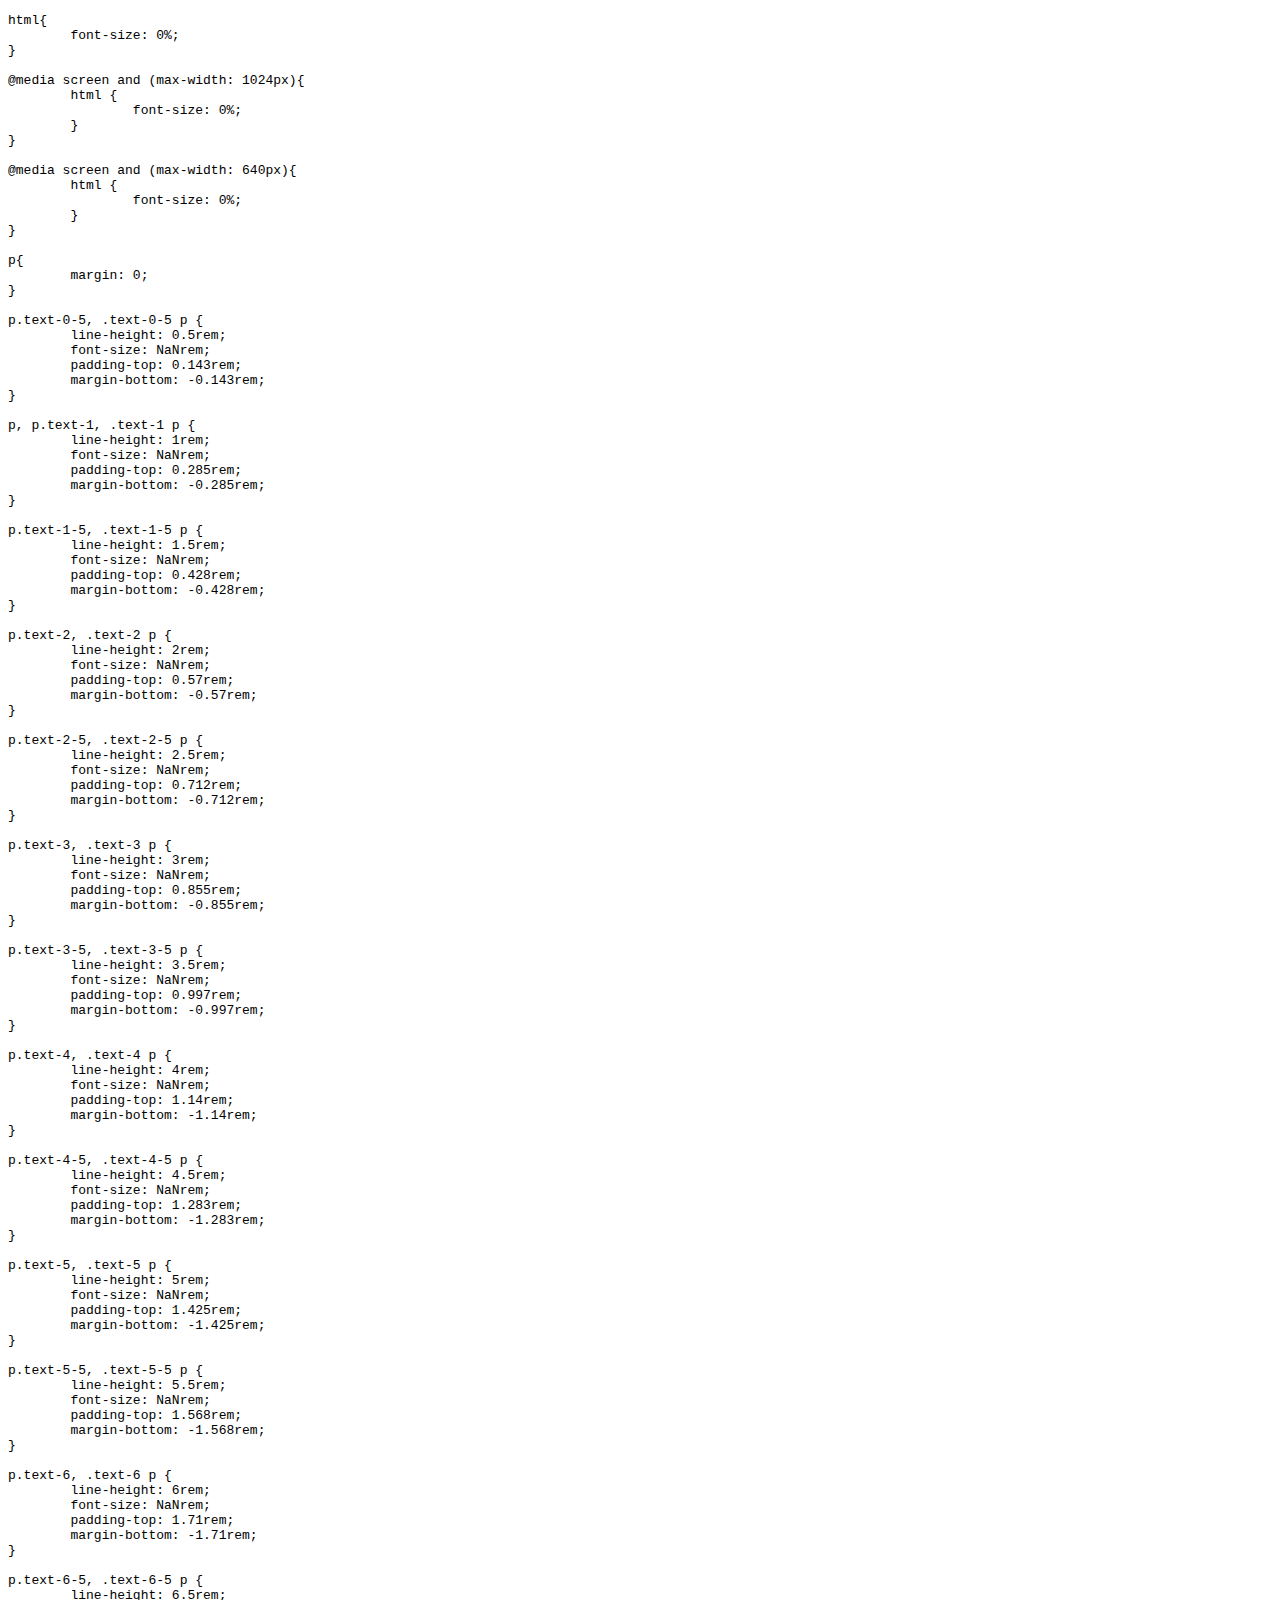
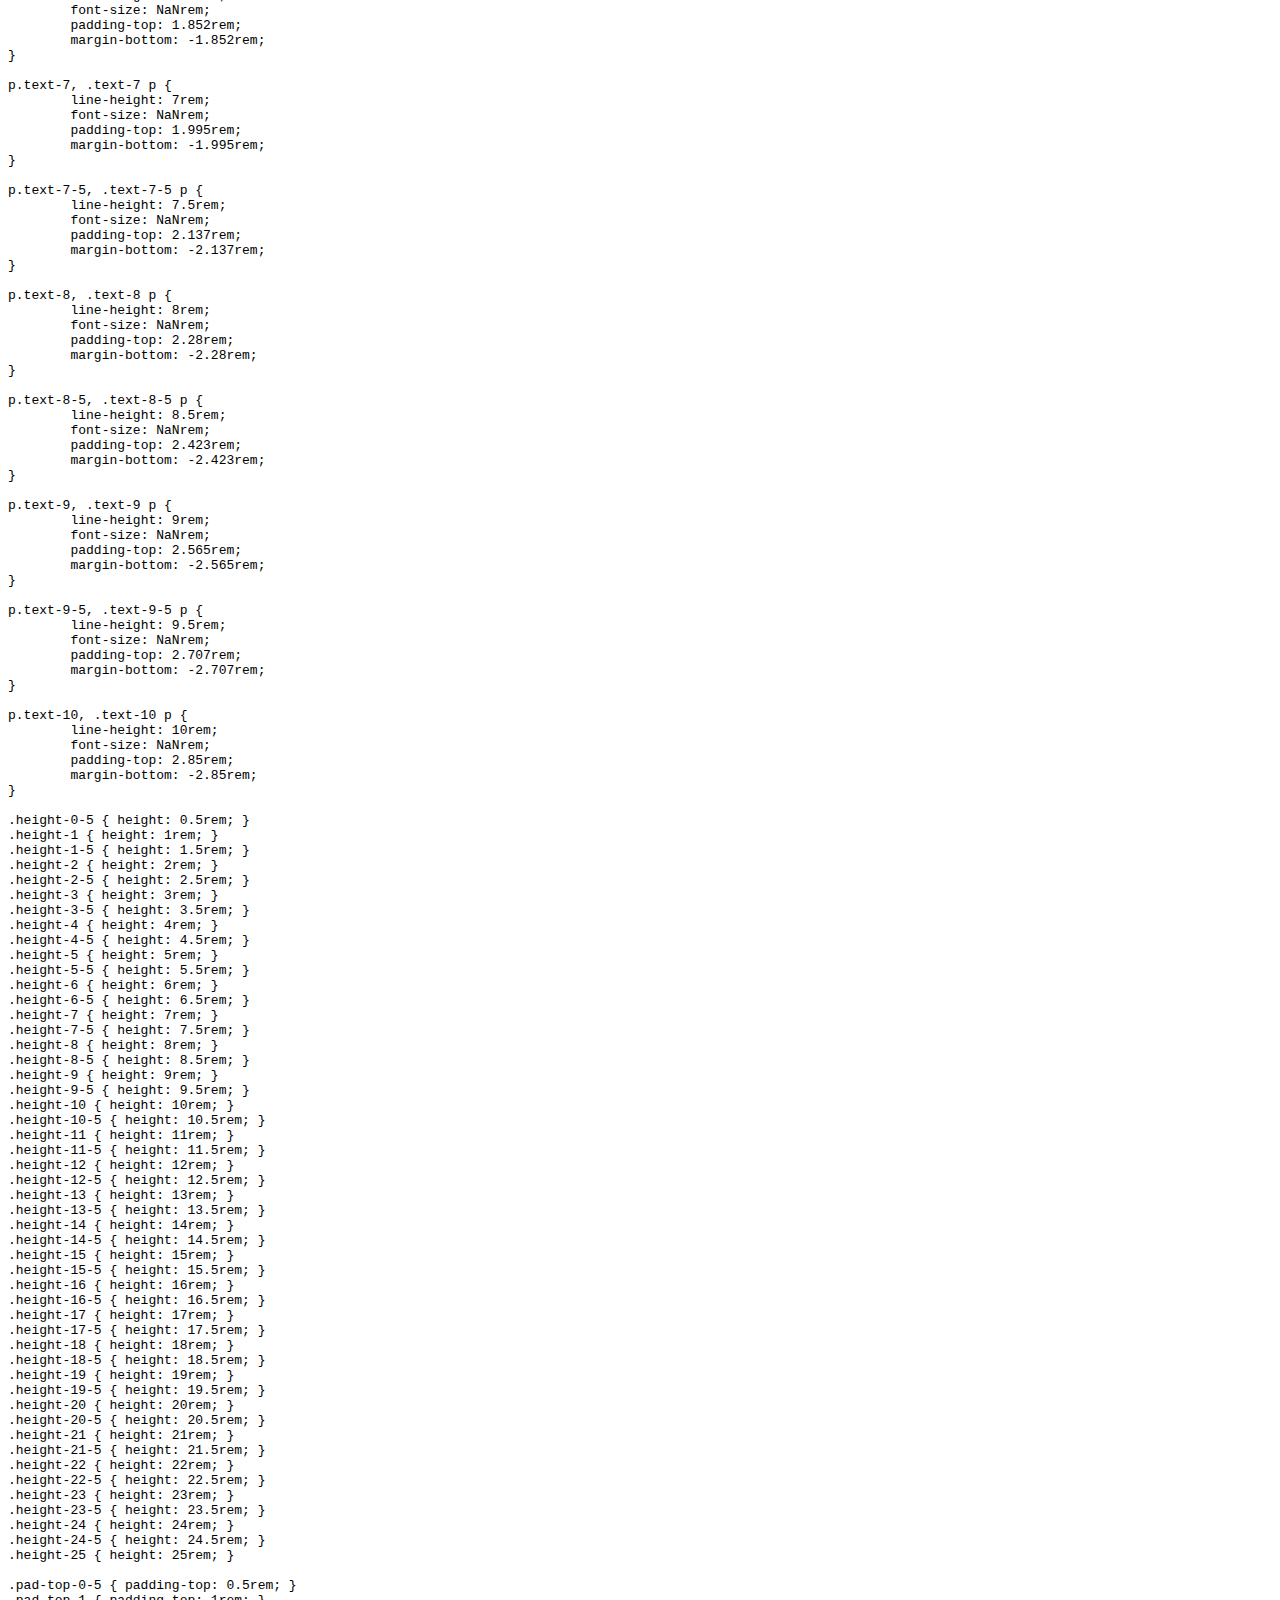
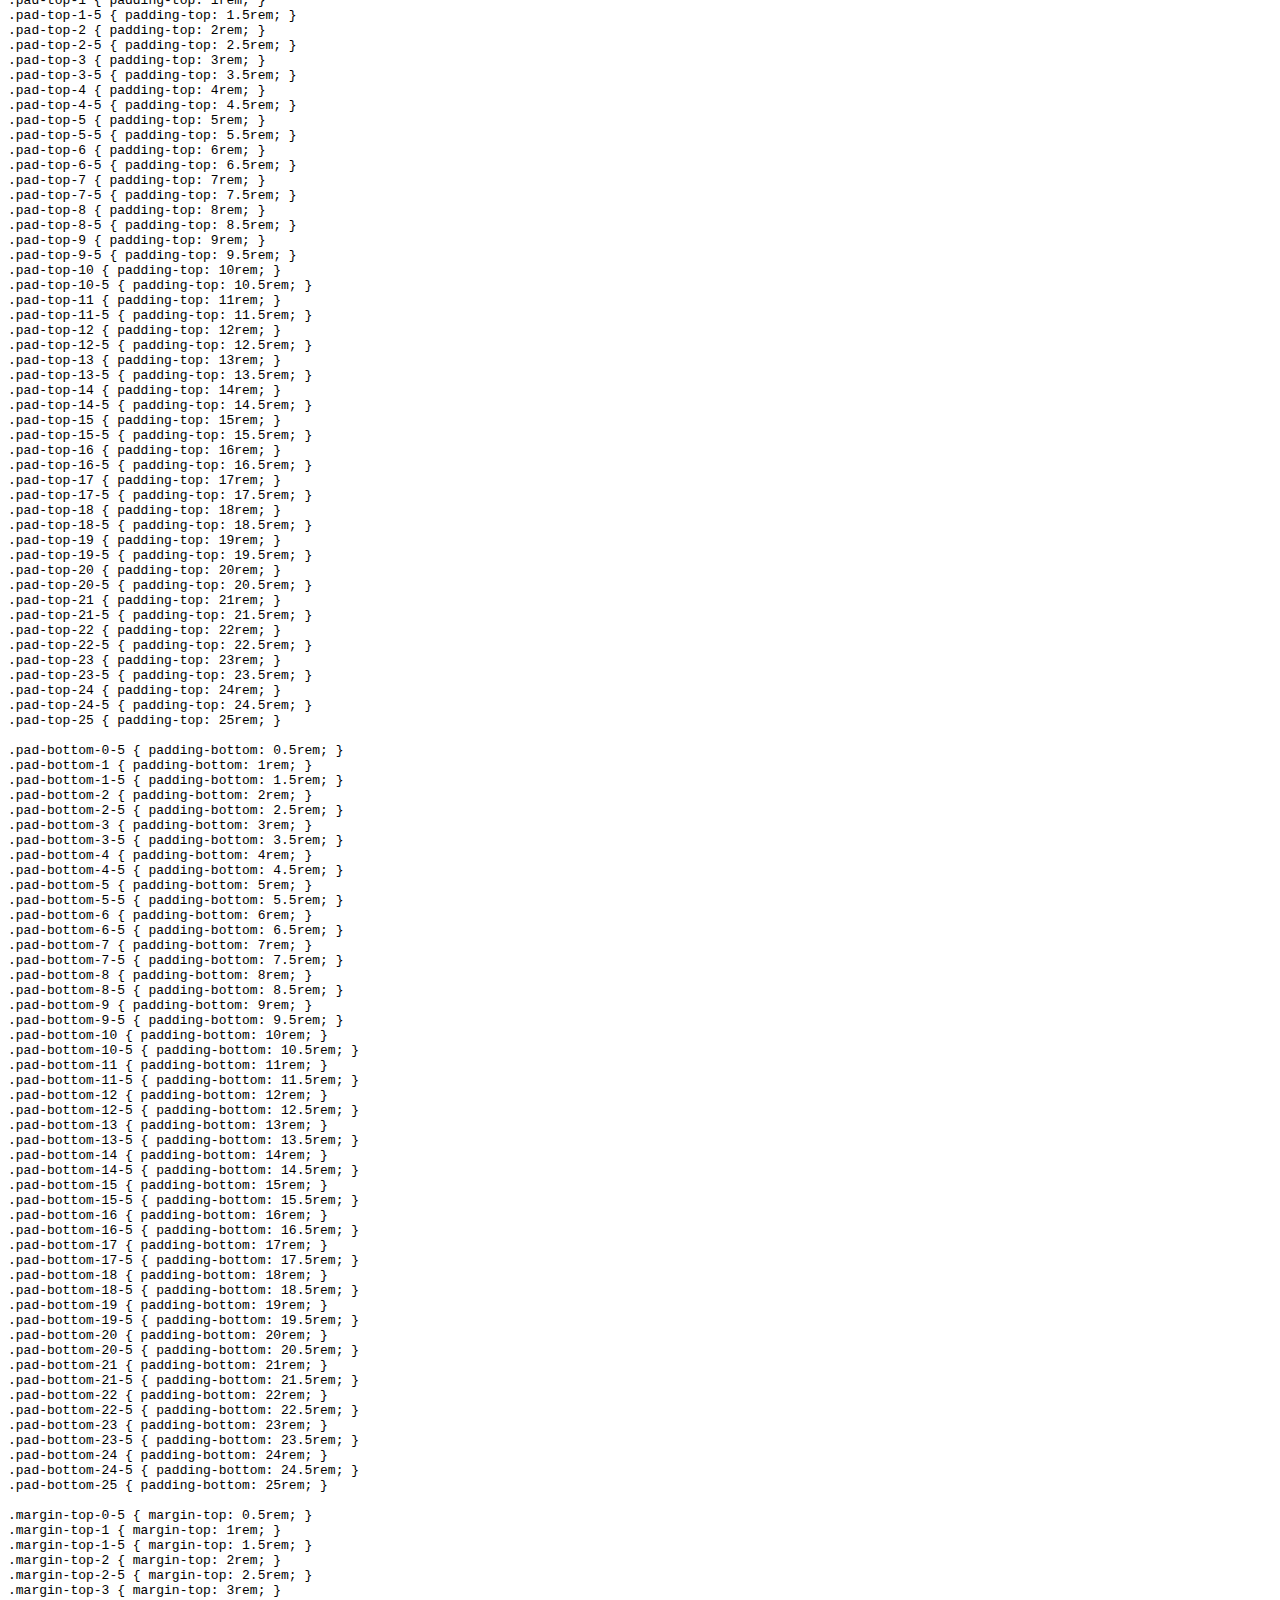
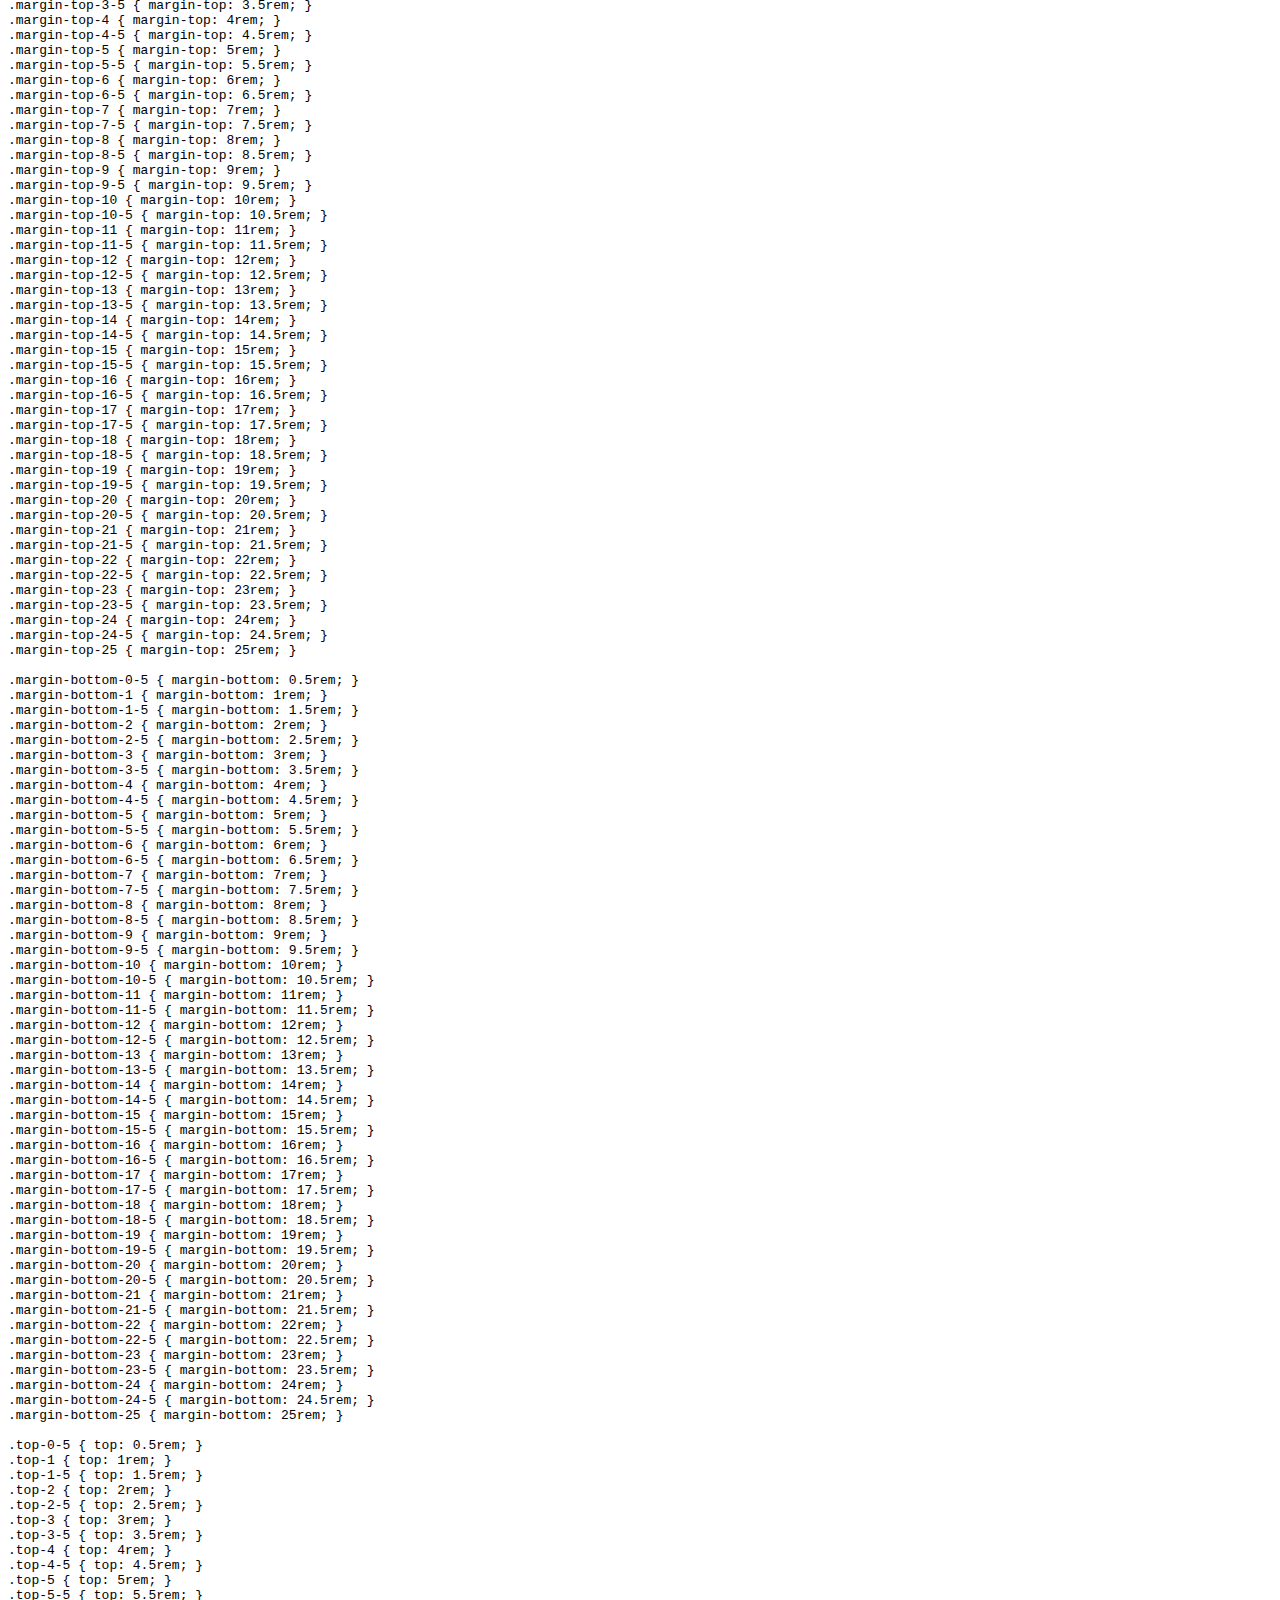
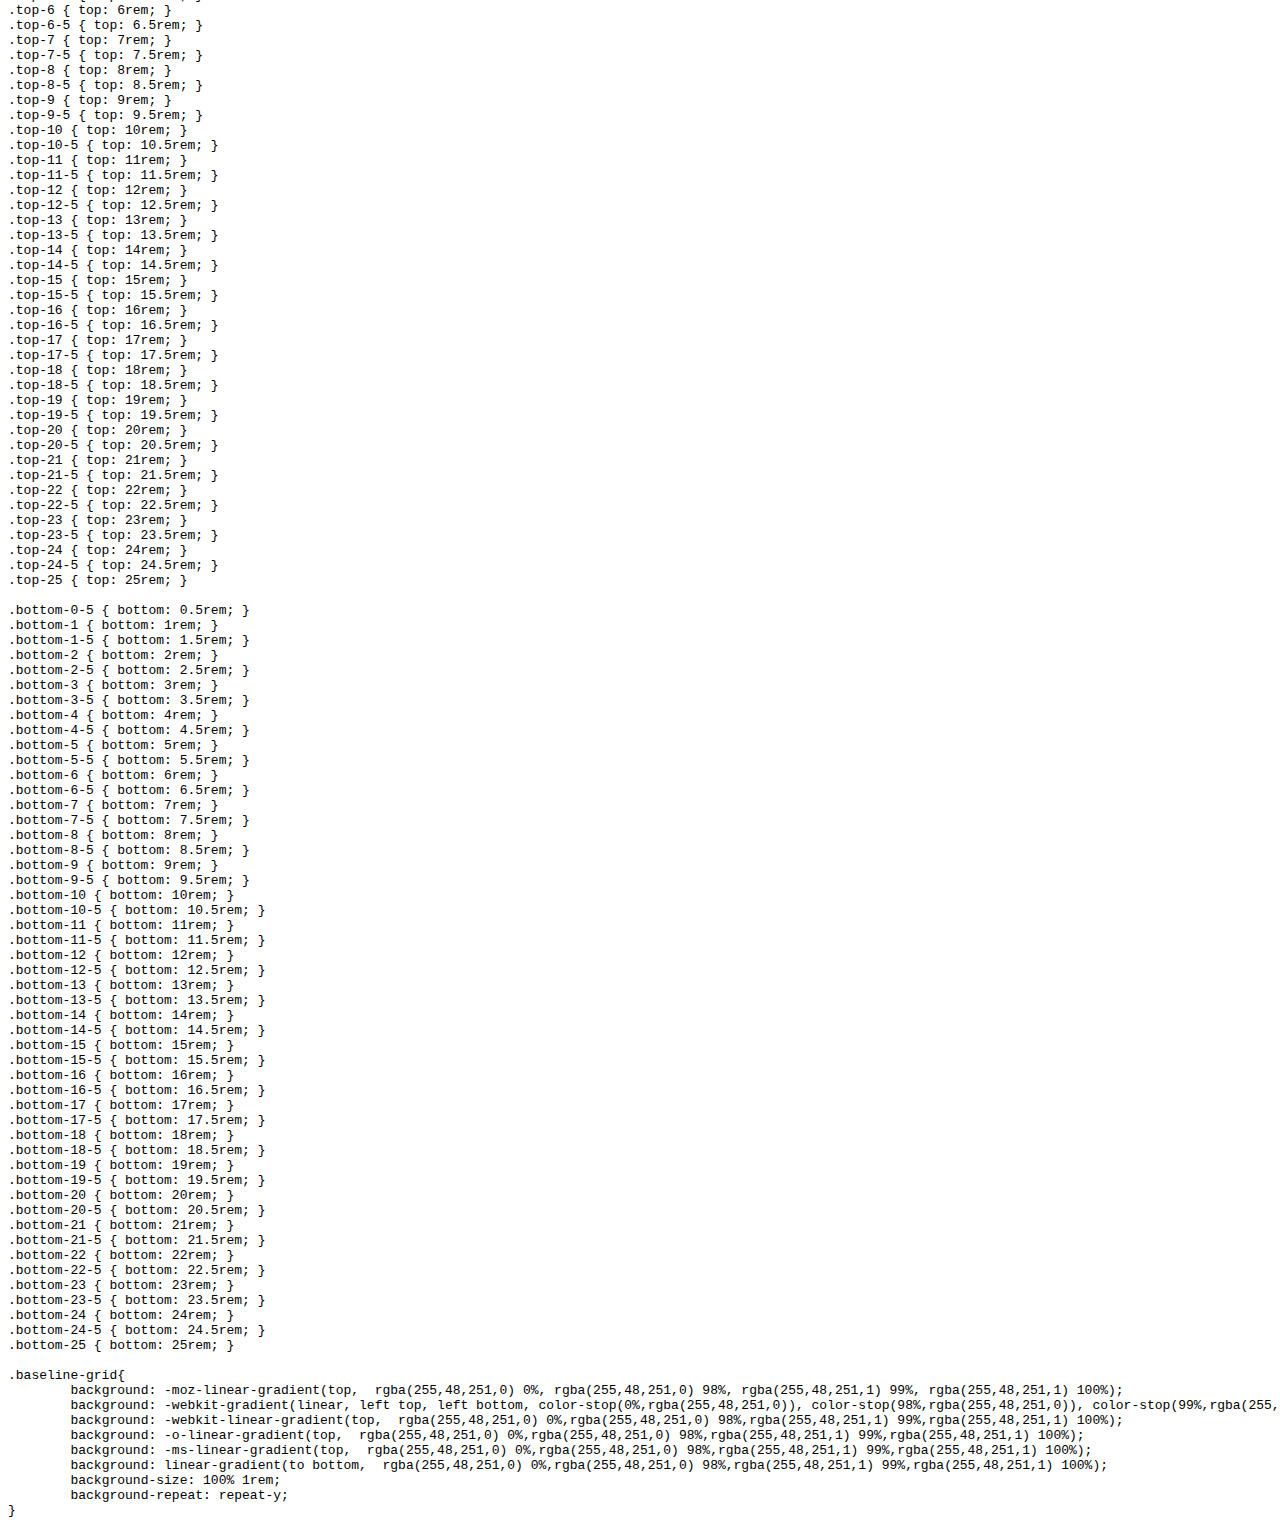
<file: js/baseline-generator.html>
<!DOCTYPE html>
<html>
    <head>
        
    </head>
    <body>
        
        <script>
            
            var LINE_HEIGHT = prompt('Line height?'),
                FONT_SIZE = prompt('Font size?'),
                PUSH = 0.285,
                MEDIUM = 0.85714,
                SMALL = 0.714285,
                FONT_SIZES = 10,
                GAPS = 25,
                INCREMENT = .5,
                PRECISION = 3;
                
            function p(num){
                return Math.round(num*Math.pow(10,PRECISION))/Math.pow(10,PRECISION);
            }
                
            var EOL = '\n',
                TAB = '\t';
              
            function w(str){
                document.write(str);
            }
            
            function t(){
                w(TAB);
            }
            
            function l(){
                w(EOL);
            }
            
            function wl(str){
                w(str + EOL);
            }
            
            function twl(str){
                w(TAB + str + EOL)
            }
                
            w('<pre>');
            
            wl('html{');
                twl('font-size: '+ p(LINE_HEIGHT * 6.25) + '%;');
            wl('}');
            l();
            wl('@media screen and (max-width: 1024px){');
                twl('html {');
                    t(); twl('font-size: '+ p(LINE_HEIGHT * 6.25 * MEDIUM) + '%;');
                twl('}');
            wl('}');
            l();
            wl('@media screen and (max-width: 640px){');
                twl('html {');
                    t(); twl('font-size: '+ p(LINE_HEIGHT * 6.25 * SMALL) + '%;');
                twl('}');
            wl('}');
            l();
            wl('p{')
                twl('margin: 0;');
            wl('}')
            l();
            
            for(var i = INCREMENT; i <= FONT_SIZES; i += INCREMENT){
                
                if(i === 1) w('p, ');
                
                var szString = i.toString().replace('.', '-');
                
                wl('p.text-' + szString + ', .text-' + szString + ' p {');
                    twl('line-height: ' + i + 'rem;');
                    twl('font-size: ' + p(i * (FONT_SIZE / LINE_HEIGHT)) + 'rem;');
                    twl('padding-top: ' + p(i * PUSH) + 'rem;');
                    twl('margin-bottom: -' + p(i * PUSH) + 'rem;');
                wl('}');
                l();
                
            }
            
            for(i = INCREMENT; i <= GAPS; i += INCREMENT){
                wl('.height-' + i.toString().replace('.', '-') + ' { height: ' + i + 'rem; }');
            }
            
            l();
            
            for(i = INCREMENT; i <= GAPS; i += INCREMENT){
                wl('.pad-top-' + i.toString().replace('.', '-') + ' { padding-top: ' + i + 'rem; }');
            }
            
            l();
            
            for(i = INCREMENT; i <= GAPS; i += INCREMENT){
                wl('.pad-bottom-' + i.toString().replace('.', '-') + ' { padding-bottom: ' + i + 'rem; }');
            }
            
            l();
            
            for(i = INCREMENT; i <= GAPS; i += INCREMENT){
                wl('.margin-top-' + i.toString().replace('.', '-') + ' { margin-top: ' + i + 'rem; }');
            }
            
            l();
            
            for(i = INCREMENT; i <= GAPS; i += INCREMENT){
                wl('.margin-bottom-' + i.toString().replace('.', '-') + ' { margin-bottom: ' + i + 'rem; }');
            }
            
            l();
            
            for(i = INCREMENT; i <= GAPS; i += INCREMENT){
                wl('.top-' + i.toString().replace('.', '-') + ' { top: ' + i + 'rem; }');
            }
            
            l();
            
            for(i = INCREMENT; i <= GAPS; i += INCREMENT){
                wl('.bottom-' + i.toString().replace('.', '-') + ' { bottom: ' + i + 'rem; }');
            }
            
            l();
            
            wl('.baseline-grid{')
                twl('background: -moz-linear-gradient(top,  rgba(255,48,251,0) 0%, rgba(255,48,251,0) 98%, rgba(255,48,251,1) 99%, rgba(255,48,251,1) 100%);');
                twl('background: -webkit-gradient(linear, left top, left bottom, color-stop(0%,rgba(255,48,251,0)), color-stop(98%,rgba(255,48,251,0)), color-stop(99%,rgba(255,48,251,1)), color-stop(100%,rgba(255,48,251,1)));');
                twl('background: -webkit-linear-gradient(top,  rgba(255,48,251,0) 0%,rgba(255,48,251,0) 98%,rgba(255,48,251,1) 99%,rgba(255,48,251,1) 100%);');
                twl('background: -o-linear-gradient(top,  rgba(255,48,251,0) 0%,rgba(255,48,251,0) 98%,rgba(255,48,251,1) 99%,rgba(255,48,251,1) 100%);');
                twl('background: -ms-linear-gradient(top,  rgba(255,48,251,0) 0%,rgba(255,48,251,0) 98%,rgba(255,48,251,1) 99%,rgba(255,48,251,1) 100%);');
                twl('background: linear-gradient(to bottom,  rgba(255,48,251,0) 0%,rgba(255,48,251,0) 98%,rgba(255,48,251,1) 99%,rgba(255,48,251,1) 100%);');
                twl('background-size: 100% 1rem;');
                twl('background-repeat: repeat-y;');
            wl('}');

            
            w('</pre>');
            
            
        </script>
        
    </body>
</html>
</file>
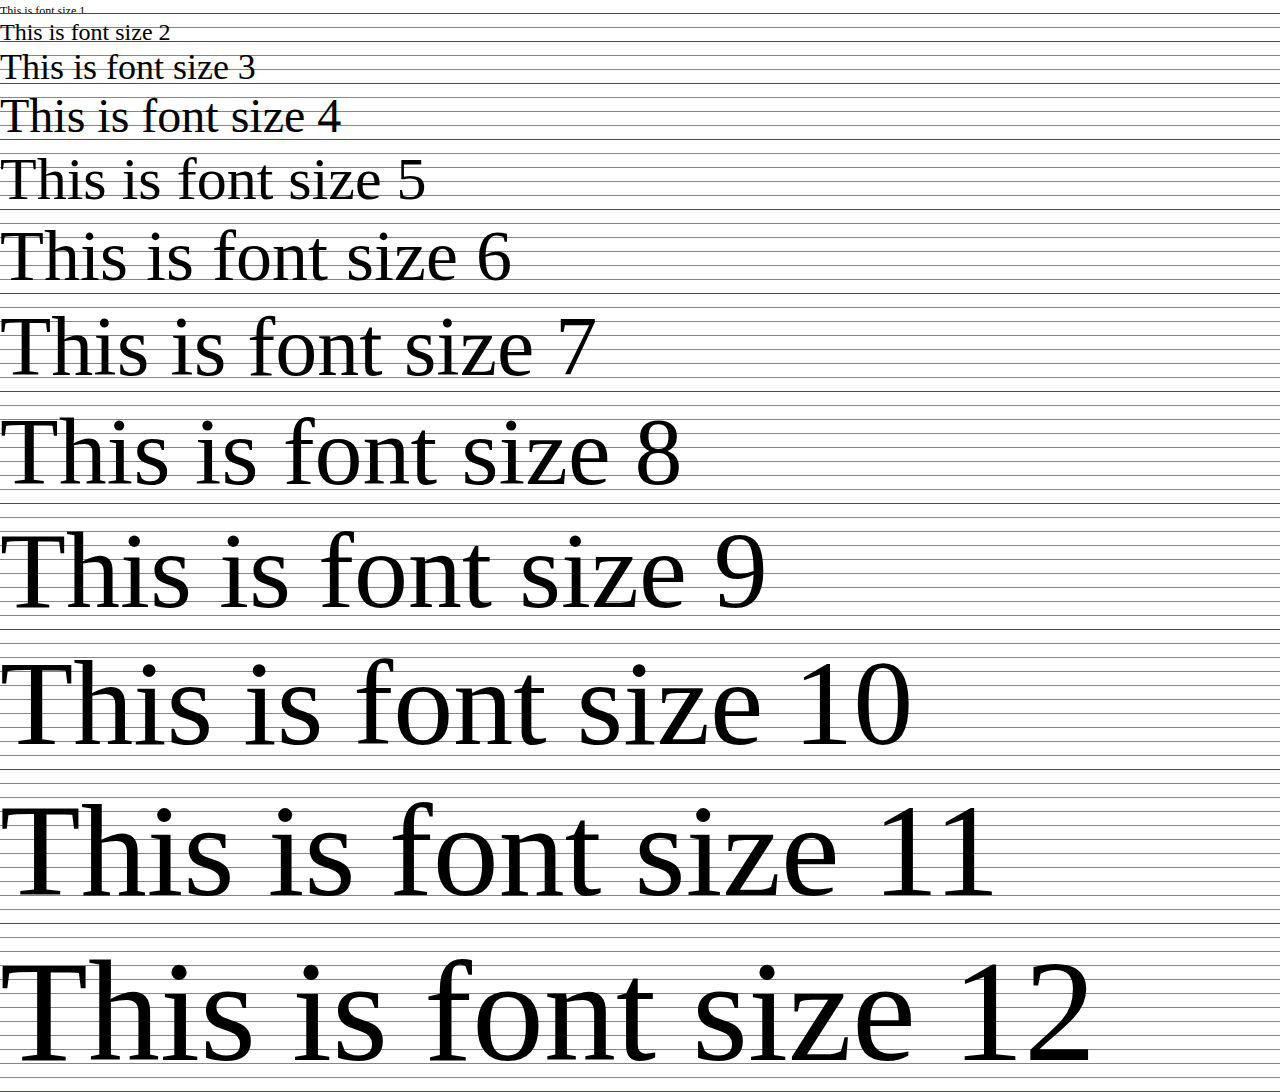
<file: js/baseline-generator2.html>
<!DOCTYPE html>
<html>
    <head>
        
        <style>
            
            
            
        </style>
        
        <style id="baseline">
            
            
            
        </style>
        
    </head>
    <body class="baseline-grid">
        
        <script>
            
            var baseLineHeight = 14,
                baseFontSize = 12,
                push = 0.3,
                pixel = 1 / baseLineHeight,
                fontSizes = 12,
                fontSizeIncrement = 1,
                metrics = 30,
                metricsIncrement = .5,
                precision = 3;
                
            function p(num){
                return Math.round(num*Math.pow(10,precision))/Math.pow(10,precision);
            }
                
            var EOL = '\n',
                TAB = '\t';
            
            function dash(number){
                return number.toString().replace('.', '-')
            }
            
            function rule(name, props){
                
                var rules = '';
                
                for(prop in props){
                    rules += TAB + prop + ': ' + props[prop] + ';' + EOL;
                }
                
                return name + ' {' + EOL + rules + '}' + EOL;
            }
            
            function typeSize(size, push){
                
                var i = size;
                
                while(!push && i){
                    if(pushes[i]) push = pushes[i];
                    i -= fontSizeIncrement;
                }
                
                var name = 'p.text-' + dash(size) + ', .text-' + dash(size) + ' p';
                
                if(size === 1){
                    name = 'p, ' + name;
                }
                
                return rule(name, {
                    'line-height': size + 'rem',
                    'font-size': p(size * (baseFontSize / baseLineHeight)) + 'rem',
                    'padding-top': push + 'rem',
                    'margin-bottom': -push + 'rem',
                });
                
            }
            
            function onePropRule( name, value ){
                var propName = propNames[name] || name;
                var prop = {};
                prop[propName] = value + 'rem';
                return rule('.'+name+'-'+dash(value), prop).replace(/\s|;/g, '');
            }
            
            var metricsNames = ['height', 'pad-top', 'pad-bottom', 'margin-top', 'top', 'bottom']
            
            var propNames = {
                "pad-top": 'padding-top',
                "pad-bottom": 'padding-bottom',
            }
            
            var pushes = {1: push};
            
            function compile(){
                
                var ret = '';
                
                ret += 'html {' + EOL;
                ret += TAB + 'font-size: ' + p(baseLineHeight * 6.25) + '%' + EOL;
                ret += '}' + EOL + EOL;
                
                ret += '@media screen and (max-width: 1024px){' + EOL;
                ret += TAB + 'html {' + EOL;
                ret += TAB + TAB + 'font-size: ' + p(baseLineHeight * 6.25 * 0.8571) + '%' + EOL;
                ret += TAB + '}' + EOL;
                ret += '}' + EOL + EOL;
                
                ret += '@media screen and (max-width: 640px){' + EOL;
                ret += TAB + 'html {' + EOL;
                ret += TAB + TAB + 'font-size: ' + p(baseLineHeight * 6.25 * 0.7142) + '%' + EOL;
                ret += TAB + '}' + EOL;
                ret += '}' + EOL + EOL;
                
                ret += 'html, body, p{' + EOL;
                ret += TAB + 'margin: 0;' + EOL;
                ret += '}' + EOL + EOL;
                
                var i, j;
                
                for(i = 1; i <= fontSizes; i += fontSizeIncrement){
                    
                    ret += typeSize(i, pushes[i] || push) + EOL;
                    
                    var div = document.createElement('div');
                    div.className = 'height-' + Math.ceil(i);
                    div.style.overflow = 'hidden';
                    div.style.whiteSpace = 'nowrap';
                    div.style.borderBottom = '1px solid green';
                    div.style.boxSizing = 'border-box';
                    var paragraph = document.createElement('p');
                    var text = document.createTextNode('This is font size ' + i);
                    paragraph.className = 'text-' + dash(i);
                    paragraph.appendChild(text);
                    div.appendChild(paragraph);
                    
                    document.body.appendChild(div);

                }
                
                for( i = 0; i < metricsNames.length; i++){
                    
                    for(j = metricsIncrement; j <= metrics; j += metricsIncrement){
                        ret += onePropRule(metricsNames[i], j) + EOL;
                    }
                    
                    ret += EOL;
                    
                }
                
                ret += '.baseline-grid {' + EOL;
                ret += TAB + 'background: -moz-linear-gradient(top,  rgba(255,48,251,0) 0%, rgba(255,48,251,0) ' + (p(100 - (100/baseFontSize)) - (1/Math.pow(10, precision))) + '%, rgba(255,48,251,1) ' + p(100 - (100/baseFontSize)) + '%, rgba(255,48,251,1) 100%);' + EOL;
                ret += TAB + '-webkit-gradient(linear, left top, left bottom, color-stop(0%,rgba(255,48,251,0)), color-stop(' + (p(100 - (100/baseFontSize)) - (1/Math.pow(10, precision))) + '%,rgba(255,48,251,0)), color-stop(' + p(100 - (100/baseFontSize)) + '%,rgba(255,48,251,1)), color-stop(100%,rgba(255,48,251,1)));' + EOL;
                ret += TAB + 'background: -webkit-linear-gradient(top,  rgba(255,48,251,0) 0%,rgba(255,48,251,0) ' + (p(100 - (100/baseFontSize)) - (1/Math.pow(10, precision))) + '%,rgba(255,48,251,1) ' + p(100 - (100/baseFontSize)) + '%,rgba(255,48,251,1) 100%);' + EOL;
                ret += TAB + 'background: -o-linear-gradient(top,  rgba(255,48,251,0) 0%,rgba(255,48,251,0) ' + (p(100 - (100/baseFontSize)) - (1/Math.pow(10, precision))) + '%,rgba(255,48,251,1) ' + p(100 - (100/baseFontSize)) + '%,rgba(255,48,251,1) 100%);' + EOL;
                ret += TAB + 'background: -ms-linear-gradient(top,  rgba(255,48,251,0) 0%,rgba(255,48,251,0) ' + (p(100 - (100/baseFontSize)) - (1/Math.pow(10, precision))) + '%,rgba(255,48,251,1) ' + p(100 - (100/baseFontSize)) + '%,rgba(255,48,251,1) 100%);' + EOL;
                ret += TAB + 'background: linear-gradient(to bottom,  rgba(255,48,251,0) 0%,rgba(255,48,251,0) ' + (p(100 - (100/baseFontSize)) - (1/Math.pow(10, precision))) + '%,rgba(255,48,251,1) ' + p(100 - (100/baseFontSize)) + '%,rgba(255,48,251,1) 100%)' + EOL;
                ret += TAB + 'background-size: 100% 1rem;' + EOL;
                ret += TAB + '-webkit-background-size: 100% 1rem;' + EOL;
                ret += TAB + 'background-repeat: repeat-y;' + EOL;
                ret += '}';
                
                document.getElementById('baseline').appendChild(document.createTextNode(ret));
            
                return ret;
                
            }
            
            compile();
            
        </script>
        
    </body>
</html>
</file>
